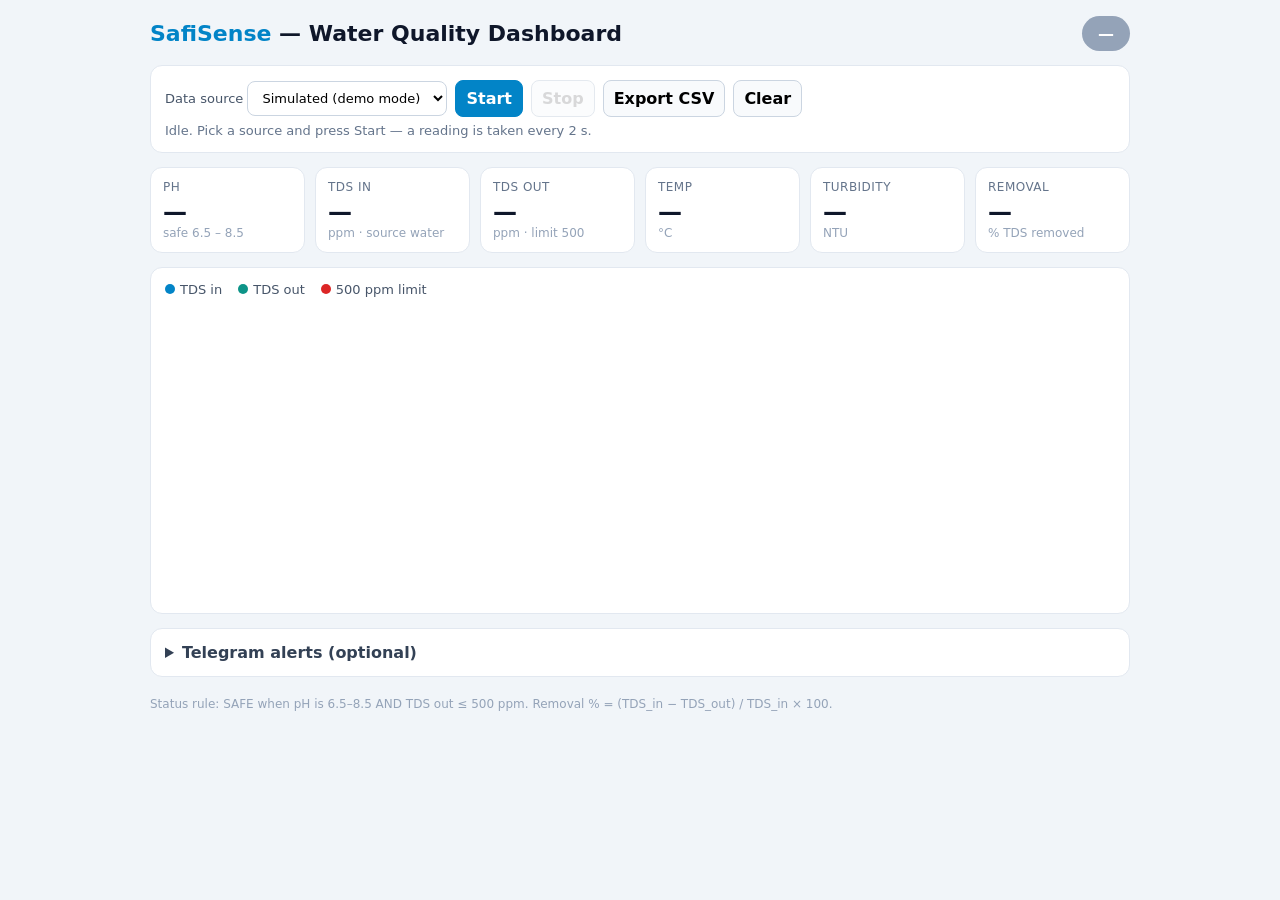
<file: dashboard deepseek_html_20261118_bf38f5.html>
<!doctype html>
<html lang="en">
<head>
<meta charset="UTF-8" />
<meta name="viewport" content="width=device-width, initial-scale=1.0" />
<title>SafiSense — Water Quality Dashboard</title>
<style>
  :root { font-family: Inter, system-ui, sans-serif; color: #0f172a; background: #f1f5f9; }
  * { box-sizing: border-box; }
  body { margin: 0; padding: 16px; }
  .wrap { max-width: 980px; margin: 0 auto; display: flex; flex-direction: column; gap: 14px; }
  header { display: flex; align-items: center; justify-content: space-between; flex-wrap: wrap; gap: 8px; }
  h1 { font-size: 22px; margin: 0; }
  h1 span { color: #0284c7; }
  .pill { padding: 8px 16px; border-radius: 999px; font-weight: 700; color: #fff; background: #94a3b8; }
  .pill.safe { background: #16a34a; }
  .pill.unsafe { background: #dc2626; }
  .card { background: #fff; border: 1px solid #e2e8f0; border-radius: 12px; padding: 14px; }
  .row { display: flex; gap: 8px; flex-wrap: wrap; align-items: center; }
  label { font-size: 13px; color: #475569; }
  input, select, button {
    font: inherit; padding: 8px 10px; border-radius: 8px;
    border: 1px solid #cbd5e1; background: #fff;
  }
  button { cursor: pointer; font-weight: 600; }
  button.primary { background: #0284c7; border-color: #0284c7; color: #fff; }
  button.ghost { background: #f8fafc; }
  button:disabled { opacity: .5; cursor: default; }
  #conn { font-size: 13px; color: #64748b; }
  .tiles { display: grid; grid-template-columns: repeat(auto-fit, minmax(140px, 1fr)); gap: 10px; }
  .tile { background: #fff; border: 1px solid #e2e8f0; border-radius: 12px; padding: 12px; }
  .tile .k { font-size: 12px; color: #64748b; text-transform: uppercase; letter-spacing: .04em; }
  .tile .v { font-size: 24px; font-weight: 700; margin-top: 4px; }
  .tile .v.bad { color: #dc2626; }
  .tile .u { font-size: 12px; color: #94a3b8; }
  canvas#chart { width: 100%; height: auto; display: block; }
  .legend { display: flex; gap: 16px; font-size: 13px; color: #475569; margin-bottom: 6px; }
  .dot { display: inline-block; width: 10px; height: 10px; border-radius: 50%; margin-right: 5px; }
  details summary { cursor: pointer; font-weight: 600; color: #334155; }
  .muted { font-size: 12px; color: #94a3b8; margin-top: 6px; }
</style>
</head>
<body>
<div class="wrap">
  <header>
    <h1><span>SafiSense</span> — Water Quality Dashboard</h1>
    <div id="statusPill" class="pill">—</div>
  </header>

  <div class="card">
    <div class="row">
      <label>Data source
        <select id="mode">
          <option value="sim">Simulated (demo mode)</option>
          <option value="esp32">ESP32 (live)</option>
          <option value="server">Server (live + ML)</option>
        </select>
      </label>
      <input id="espUrl" size="22" placeholder="http://192.168.4.1" />
      <button id="startBtn" class="primary">Start</button>
      <button id="stopBtn" class="ghost" disabled>Stop</button>
      <button id="csvBtn" class="ghost">Export CSV</button>
      <button id="clearBtn" class="ghost">Clear</button>
    </div>
    <div id="conn" class="muted">Idle. Pick a source and press Start — a reading is taken every 2 s.</div>
  </div>

  <div class="tiles">
    <div class="tile"><div class="k">pH</div><div class="v" id="tPh">—</div><div class="u">safe 6.5 – 8.5</div></div>
    <div class="tile"><div class="k">TDS in</div><div class="v" id="tTdsIn">—</div><div class="u">ppm · source water</div></div>
    <div class="tile"><div class="k">TDS out</div><div class="v" id="tTdsOut">—</div><div class="u">ppm · limit 500</div></div>
    <div class="tile"><div class="k">Temp</div><div class="v" id="tTemp">—</div><div class="u">°C</div></div>
    <div class="tile"><div class="k">Turbidity</div><div class="v" id="tTurb">—</div><div class="u">NTU</div></div>
    <div class="tile"><div class="k">Removal</div><div class="v" id="tRem">—</div><div class="u">% TDS removed</div></div>
  </div>

  <div class="card">
    <div class="legend">
      <span><span class="dot" style="background:#0284c7"></span>TDS in</span>
      <span><span class="dot" style="background:#0d9488"></span>TDS out</span>
      <span><span class="dot" style="background:#dc2626"></span>500 ppm limit</span>
    </div>
    <canvas id="chart" width="900" height="280"></canvas>
  </div>

  <details class="card">
    <summary>Telegram alerts (optional)</summary>
    <div class="row" style="margin-top:10px">
      <input id="tgToken" size="30" placeholder="Bot token" />
      <input id="tgChat" size="14" placeholder="Chat ID" />
      <button id="tgTest" class="ghost">Send test</button>
    </div>
    <div class="muted">Needs internet. Sends a message whenever status changes to UNSAFE. The token stays in this browser (localStorage). Works when the file is opened directly; the sandboxed preview may block network calls.</div>
  </details>

  <div class="muted">Status rule: SAFE when pH is 6.5–8.5 AND TDS out ≤ 500 ppm. Removal % = (TDS_in − TDS_out) / TDS_in × 100.</div>
</div>

<script>
const $ = id => document.getElementById(id);
const LIMIT_TDS = 500, PH_MIN = 6.5, PH_MAX = 8.5, MAX_POINTS = 150;
let history = [], timer = null, lastSafe = null;

const clamp = (x, a, b) => Math.min(b, Math.max(a, x));
const isSafe = r => r.ph >= PH_MIN && r.ph <= PH_MAX && r.tds_out <= LIMIT_TDS;
const removal = r => r.tds_in > 0 ? (r.tds_in - r.tds_out) / r.tds_in * 100 : 0;

// --- Simulated readings ---
const sim = { tdsIn: 650, tdsOut: 45, ph: 7.2, temp: 25.5, turb: 1.1 };
function simReading() {
  sim.tdsIn = clamp(sim.tdsIn + (Math.random() - 0.5) * 50, 350, 950);
  const spike = Math.random() < 0.06;
  sim.tdsOut = spike ? sim.tdsIn * (0.55 + Math.random() * 0.25) : sim.tdsIn * (0.03 + Math.random() * 0.07);
  sim.ph = clamp(sim.ph + (Math.random() - 0.5) * 0.12, 6.8, 8.2);
  if (Math.random() < 0.05) sim.ph = Math.random() < 0.5 ? 5.6 + Math.random() : 8.8 + Math.random() * 0.7;
  sim.temp = clamp(sim.temp + (Math.random() - 0.5) * 0.3, 23, 28);
  sim.turb = clamp(sim.turb + (Math.random() - 0.5) * 0.3, 0.1, 5);
  return { ts: Date.now(), ph: +sim.ph.toFixed(2), tds_in: Math.round(sim.tdsIn),
           tds_out: Math.round(sim.tdsOut), temp_c: +sim.temp.toFixed(1), turbidity: +sim.turb.toFixed(2) };
}

// --- ESP32 live readings ---
async function espReading(url) {
  const res = await fetch(url.replace(/\/$/, '') + '/data', { cache: 'no-store' });
  const d = await res.json();
  return { ts: d.ts || Date.now(), ph: d.ph, tds_in: d.tds_in, tds_out: d.tds_out,
           temp_c: d.temp_c, turbidity: d.turbidity ?? null };
}

// --- Telegram ---
function tgSend(text) {
  const token = $('tgToken').value.trim(), chat = $('tgChat').value.trim();
  if (!token || !chat) return;
  fetch(`https://api.telegram.org/bot${token}/sendMessage`, {
    method: 'POST', headers: { 'Content-Type': 'application/json' },
    body: JSON.stringify({ chat_id: chat, text })
  }).catch(() => {});
}
$('tgTest').onclick = () => tgSend('SafiSense test message ✅');
$('tgToken').value = localStorage.getItem('safisense_tg_token') || '';
$('tgChat').value = localStorage.getItem('safisense_tg_chat') || '';
$('tgToken').onchange = e => localStorage.setItem('safisense_tg_token', e.target.value.trim());
$('tgChat').onchange = e => localStorage.setItem('safisense_tg_chat', e.target.value.trim());

// --- Main loop ---
async function tick() {
  const mode = $('mode').value;
  let r, msg;
  
  if (mode === 'sim') {
    r = simReading();
    msg = 'Simulated data (demo mode)';
  } 
  else if (mode === 'server') {
    const base = $('espUrl').value.trim() || 'http://localhost:8000';
    try {
      const res = await fetch(base.replace(/\/+$/, '') + '/api/latest', { cache: 'no-store' });
      if (res.status === 404) {
        $('conn').textContent = 'Server is up, waiting for first ESP32 reading…';
        return;
      }
      const d = await res.json();
      r = {
        ts: d.ts || Date.now(),
        ph: d.ph,
        tds_in: d.tds_in,
        tds_out: d.tds_out,
        temp_c: d.temp_c,
        turbidity: d.turbidity ?? null,
        ml_safe: d.safe,
        ml_probability: d.probability_safe,
      };
      msg = `Live from server · model says ${d.safe ? "SAFE" : "UNSAFE"}`;
    } catch (e) {
      $('conn').textContent = 'Cannot reach FastAPI — is uvicorn running on port 8000?';
      return;
    }
  } 
  else {
    const url = $('espUrl').value.trim() || 'http://192.168.4.1';
    try {
      r = await espReading(url);
      msg = `Live from ${url}/data`;
    } catch (e) {
      $('conn').textContent = `Could not reach ${url}/data — check the ESP32 is in SoftAP mode and you are on its Wi-Fi. (${e.message})`;
      return;
    }
  }
  
  r.removal = removal(r);
  r.safe = isSafe(r);
  history.push(r);
  if (history.length > MAX_POINTS) history.shift();
  render(r, msg);
  if (lastSafe === true && !r.safe) tgSend('⚠️ SafiSense: water UNSAFE — ' + JSON.stringify({ ph: r.ph, tds_out: r.tds_out }));
  lastSafe = r.safe;
}

function render(r, msg) {
  $('conn').textContent = `${msg} · ${history.length} readings · last ${new Date(r.ts).toLocaleTimeString()}`;
  
  // 1. Render the Rule Pill
  const pill = $('statusPill');
  pill.textContent = r.safe ? 'SAFE ✓' : 'UNSAFE ✗';
  pill.className = 'pill ' + (r.safe ? 'safe' : 'unsafe');

  // 2. Render the ML Badge (if it exists)
  const old = document.getElementById("mlBadge");
  if (old) old.remove();
  if (r.ml_safe !== undefined) {
    const ml = document.createElement("span");
    ml.id = "mlBadge";
    ml.className = "pill " + (r.ml_safe ? "safe" : "unsafe");
    ml.style.fontSize = "13px";
    ml.style.padding = "4px 10px";
    ml.style.marginLeft = "8px";
    ml.textContent = `ML: ${r.ml_safe ? "SAFE" : "UNSAFE"}` +
      (r.ml_probability != null ? ` (${(r.ml_probability * 100).toFixed(0)}%)` : "");
    $("statusPill").after(ml);
  }

  const set = (id, val, bad) => { const el = $(id); el.textContent = val; el.classList.toggle('bad', !!bad); };
  set('tPh', r.ph.toFixed(2), r.ph < PH_MIN || r.ph > PH_MAX);
  set('tTdsIn', r.tds_in, false);
  set('tTdsOut', r.tds_out, r.tds_out > LIMIT_TDS);
  set('tTemp', r.temp_c.toFixed(1), false);
  set('tTurb', r.turbidity == null ? '—' : r.turbidity.toFixed(2), false);
  set('tRem', r.removal.toFixed(1) + '%', r.removal < 80);
  drawChart();
}

// --- Chart (plain canvas, no external library) ---
function drawChart() {
  const c = $('chart'), ctx = c.getContext('2d');
  const W = c.width, H = c.height, L = 52, R = 12, T = 14, B = 30;
  ctx.clearRect(0, 0, W, H);
  if (history.length < 2) {
    ctx.fillStyle = '#94a3b8'; ctx.font = '14px Inter, sans-serif';
    ctx.fillText('Waiting for readings…', L + 20, H / 2);
    return;
  }
  const vals = history.flatMap(r => [r.tds_in, r.tds_out]);
  const yMax = Math.max(1000, Math.ceil(Math.max(...vals) * 1.1 / 250) * 250);
  const x = i => L + i / (history.length - 1) * (W - L - R);
  const y = v => T + (1 - v / yMax) * (H - T - B);

  ctx.strokeStyle = '#e2e8f0'; ctx.fillStyle = '#64748b'; ctx.font = '11px Inter, sans-serif';
  const steps = 4;
  for (let s = 0; s <= steps; s++) {
    const v = yMax / steps * s, yy = y(v);
    ctx.beginPath(); ctx.moveTo(L, yy); ctx.lineTo(W - R, yy); ctx.stroke();
    ctx.textAlign = 'right'; ctx.fillText(v, L - 6, yy + 4);
  }
  ctx.setLineDash([5, 4]); ctx.strokeStyle = '#dc2626';
  ctx.beginPath(); ctx.moveTo(L, y(LIMIT_TDS)); ctx.lineTo(W - R, y(LIMIT_TDS)); ctx.stroke();
  ctx.setLineDash([]);
  ctx.textAlign = 'left'; ctx.fillText('500 ppm', L + 4, y(LIMIT_TDS) - 5);

  const line = (key, color) => {
    ctx.strokeStyle = color; ctx.lineWidth = 2; ctx.beginPath();
    history.forEach((r, i) => i ? ctx.lineTo(x(i), y(r[key])) : ctx.moveTo(x(i), y(r[key])));
    ctx.stroke(); ctx.lineWidth = 1;
  };
  line('tds_in', '#0284c7');
  line('tds_out', '#0d9488');
}

// --- CSV export ---
$('csvBtn').onclick = () => {
  if (!history.length) return;
  const head = 'ts_iso,ph,tds_in,tds_out,temp_c,turbidity,removal_pct,safe';
  const rows = history.map(r => [
    new Date(r.ts).toISOString(), r.ph, r.tds_in, r.tds_out, r.temp_c,
    r.turbidity ?? '', r.removal.toFixed(2), r.safe ? 1 : 0
  ].join(','));
  const blob = new Blob([head + '\n' + rows.join('\n')], { type: 'text/csv' });
  const a = document.createElement('a');
  a.href = URL.createObjectURL(blob);
  a.download = 'safisense_readings.csv';
  a.click();
  URL.revokeObjectURL(a.href);
};

// --- Controls ---
$('clearBtn').onclick = () => { history = []; lastSafe = null; drawChart(); $('conn').textContent = 'Cleared.'; };
$('startBtn').onclick = () => {
  if (timer) return;
  tick();
  timer = setInterval(tick, 2000);
  $('startBtn').disabled = true; $('stopBtn').disabled = false;
};
$('stopBtn').onclick = () => {
  clearInterval(timer); timer = null;
  $('startBtn').disabled = false; $('stopBtn').disabled = true;
  $('conn').textContent = 'Stopped.';
};
$('mode').onchange = () => {
  const m = $('mode').value;
  $('espUrl').style.display = (m === 'esp32' || m === 'server') ? '' : 'none';
  if (m === 'server') {
    $('espUrl').placeholder = "http://localhost:8000";
  } else {
    $('espUrl').placeholder = "http://192.168.4.1";
  }
  if (timer) { clearInterval(timer); timer = null; tick(); timer = setInterval(tick, 2000); }
};
$('espUrl').style.display = 'none';
</script>
</body>
</html>
</file>
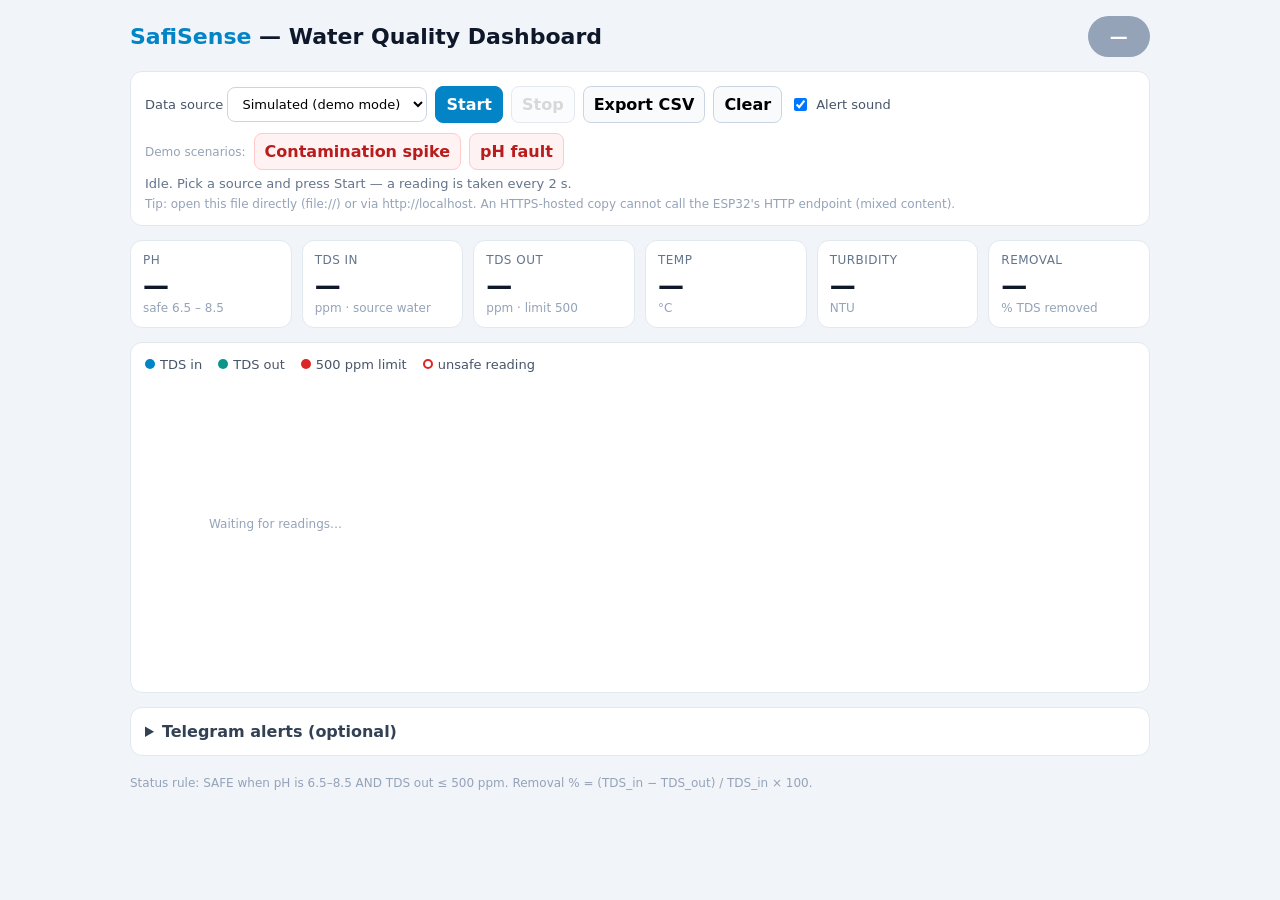
<file: deepseek_html_20261115_2539b1.html>
<!doctype html>
<html lang="en">
<head>
<meta charset="UTF-8" />
<meta name="viewport" content="width=device-width, initial-scale=1.0" />
<title>SafiSense — Water Quality Dashboard</title>
<style>
  :root { font-family: Inter, system-ui, sans-serif; color: #0f172a; background: #f1f5f9; }
  * { box-sizing: border-box; }
  body { margin: 0; padding: 16px; }
  .wrap { max-width: 1020px; margin: 0 auto; display: flex; flex-direction: column; gap: 14px; }
  header { display: flex; align-items: center; justify-content: space-between; flex-wrap: wrap; gap: 10px; }
  h1 { font-size: 22px; margin: 0; }
  h1 span { color: #0284c7; }
  .pill { padding: 10px 22px; border-radius: 999px; font-weight: 800; font-size: 18px; letter-spacing: .02em; color: #fff; background: #94a3b8; transition: background .2s; }
  .pill.safe { background: #16a34a; }
  .pill.unsafe { background: #dc2626; }
  .card { background: #fff; border: 1px solid #e2e8f0; border-radius: 12px; padding: 14px; }
  .row { display: flex; gap: 8px; flex-wrap: wrap; align-items: center; }
  label { font-size: 13px; color: #475569; }
  input, select, button { font: inherit; padding: 8px 10px; border-radius: 8px; border: 1px solid #cbd5e1; background: #fff; }
  button { cursor: pointer; font-weight: 600; }
  button.primary { background: #0284c7; border-color: #0284c7; color: #fff; }
  button.ghost { background: #f8fafc; }
  button.danger { background: #fef2f2; border-color: #fecaca; color: #b91c1c; }
  button:disabled { opacity: .5; cursor: default; }
  #conn { font-size: 13px; color: #64748b; }
  #conn.err { color: #b91c1c; }
  .tiles { display: grid; grid-template-columns: repeat(auto-fit, minmax(140px, 1fr)); gap: 10px; }
  .tile { background: #fff; border: 1px solid #e2e8f0; border-radius: 12px; padding: 12px; }
  .tile .k { font-size: 12px; color: #64748b; text-transform: uppercase; letter-spacing: .04em; }
  .tile .v { font-size: 26px; font-weight: 700; margin-top: 4px; font-variant-numeric: tabular-nums; }
  .tile .v.bad { color: #dc2626; }
  .tile .u { font-size: 12px; color: #94a3b8; }
  canvas#chart { width: 100%; height: 300px; display: block; }
  .legend { display: flex; gap: 16px; flex-wrap: wrap; font-size: 13px; color: #475569; margin-bottom: 6px; }
  .dot { display: inline-block; width: 10px; height: 10px; border-radius: 50%; margin-right: 5px; }
  details summary { cursor: pointer; font-weight: 600; color: #334155; }
  .muted { font-size: 12px; color: #94a3b8; margin-top: 6px; }
  .chk { display: inline-flex; gap: 6px; align-items: center; font-size: 13px; color: #475569; }
</style>
</head>
<body>
<div class="wrap">
  <header>
    <h1><span>SafiSense</span> — Water Quality Dashboard</h1>
    <div id="statusPill" class="pill" aria-live="polite">—</div>
  </header>

  <div class="card">
    <div class="row">
      <label>Data source
        <select id="mode">
          <option value="sim">Simulated (demo mode)</option>
          <option value="esp32">ESP32 (live)</option>
        </select>
      </label>
      <input id="espUrl" size="22" placeholder="http://192.168.4.1" />
      <button id="startBtn" class="primary">Start</button>
      <button id="stopBtn" class="ghost" disabled>Stop</button>
      <button id="csvBtn" class="ghost">Export CSV</button>
      <button id="clearBtn" class="ghost">Clear</button>
      <label class="chk"><input type="checkbox" id="sound" checked /> Alert sound</label>
    </div>
    <div class="row" id="scenarios" style="margin-top:10px">
      <span class="muted" style="margin:0">Demo scenarios:</span>
      <button id="spikeBtn" class="danger">Contamination spike</button>
      <button id="phFaultBtn" class="danger">pH fault</button>
    </div>
    <div id="conn" class="muted">Idle. Pick a source and press Start — a reading is taken every 2 s.</div>
    <div class="muted">Tip: open this file directly (file://) or via http://localhost. An HTTPS-hosted copy cannot call the ESP32's HTTP endpoint (mixed content).</div>
  </div>

  <div class="tiles">
    <div class="tile"><div class="k">pH</div><div class="v" id="tPh">—</div><div class="u">safe 6.5 – 8.5</div></div>
    <div class="tile"><div class="k">TDS in</div><div class="v" id="tTdsIn">—</div><div class="u">ppm · source water</div></div>
    <div class="tile"><div class="k">TDS out</div><div class="v" id="tTdsOut">—</div><div class="u">ppm · limit 500</div></div>
    <div class="tile"><div class="k">Temp</div><div class="v" id="tTemp">—</div><div class="u">°C</div></div>
    <div class="tile"><div class="k">Turbidity</div><div class="v" id="tTurb">—</div><div class="u">NTU</div></div>
    <div class="tile"><div class="k">Removal</div><div class="v" id="tRem">—</div><div class="u">% TDS removed</div></div>
  </div>

  <div class="card">
    <div class="legend">
      <span><span class="dot" style="background:#0284c7"></span>TDS in</span>
      <span><span class="dot" style="background:#0d9488"></span>TDS out</span>
      <span><span class="dot" style="background:#dc2626"></span>500 ppm limit</span>
      <span><span class="dot" style="background:#fff;border:2px solid #dc2626"></span>unsafe reading</span>
    </div>
    <canvas id="chart"></canvas>
  </div>

  <details class="card">
    <summary>Telegram alerts (optional)</summary>
    <div class="row" style="margin-top:10px">
      <input id="tgToken" size="30" placeholder="Bot token" />
      <input id="tgChat" size="14" placeholder="Chat ID" />
      <button id="tgTest" class="ghost">Send test</button>
    </div>
    <div class="muted">Needs internet. Sends one message when status turns UNSAFE (30 s cooldown). The token stays in this browser. Note: if you're joined to the ESP32's own Wi-Fi there is no internet, so alerts only work in demo mode or when the ESP32 is on a network with internet.</div>
  </details>

  <div class="muted">Status rule: SAFE when pH is 6.5–8.5 AND TDS out ≤ 500 ppm. Removal % = (TDS_in − TDS_out) / TDS_in × 100.</div>
</div>

<script>
const $ = id => document.getElementById(id);
const LIMIT_TDS = 500, PH_MIN = 6.5, PH_MAX = 8.5, MAX_POINTS = 150;
const POLL_MS = 2000, FETCH_TIMEOUT_MS = 1500, ALERT_COOLDOWN_MS = 30000;

let history = [], timer = null, inFlight = false, lastSafe = null;
let lastAlertAt = 0, audioCtx = null;

const clamp = (x, a, b) => Math.min(b, Math.max(a, x));
const isSafe = r => r.ph >= PH_MIN && r.ph <= PH_MAX && r.tds_out <= LIMIT_TDS;
const removal = r => r.tds_in > 0 ? (r.tds_in - r.tds_out) / r.tds_in * 100 : 0;

const store = {
  get(k, d = '') { try { return localStorage.getItem(k) ?? d; } catch { return d; } },
  set(k, v) { try { localStorage.setItem(k, v); } catch {} }
};

const sim = { tdsIn: 650, tdsOut: 45, ph: 7.2, temp: 25.5, turb: 1.1, tdsEvent: 0, phEvent: 0, phSide: 7 };

function simReading() {
  sim.tdsIn = clamp(sim.tdsIn + (Math.random() - 0.5) * 50, 350, 950);
  let spike = false;
  if (sim.tdsEvent > 0) { sim.tdsEvent--; spike = true; }
  else if (Math.random() < 0.06) spike = true;
  sim.tdsOut = spike ? sim.tdsIn * (0.55 + Math.random() * 0.25) : sim.tdsIn * (0.03 + Math.random() * 0.07);

  sim.ph = clamp(sim.ph + (Math.random() - 0.5) * 0.12, 6.8, 8.2);
  if (sim.phEvent > 0) { sim.phEvent--; sim.ph = clamp(sim.phSide + (Math.random() - 0.5) * 0.1, 4, 10); }
  else if (Math.random() < 0.05) sim.ph = Math.random() < 0.5 ? 5.6 + Math.random() : 8.8 + Math.random() * 0.7;

  sim.temp = clamp(sim.temp + (Math.random() - 0.5) * 0.3, 23, 28);
  sim.turb = clamp(sim.turb + (Math.random() - 0.5) * 0.3, 0.1, 5);

  return { ts: Date.now(), ph: +sim.ph.toFixed(2), tds_in: Math.round(sim.tdsIn),
           tds_out: Math.round(sim.tdsOut), temp_c: +sim.temp.toFixed(1), turbidity: +sim.turb.toFixed(2) };
}

async function espReading(base) {
  const ctrl = new AbortController();
  const to = setTimeout(() => ctrl.abort(), FETCH_TIMEOUT_MS);
  const url = base.replace(/\/+$/, '').replace(/\/data$/, '') + '/data';
  try {
    const res = await fetch(url, { cache: 'no-store', signal: ctrl.signal });
    if (!res.ok) throw new Error('HTTP ' + res.status);
    const d = await res.json();
    const num = v => { const n = Number(v); return Number.isFinite(n) ? n : null; };
    const tsRaw = Number(d.ts);
    const ts = Number.isFinite(tsRaw) && tsRaw > 0 ? (tsRaw < 1e12 ? tsRaw * 1000 : tsRaw) : Date.now();
    const r = { ts, ph: num(d.ph), tds_in: num(d.tds_in), tds_out: num(d.tds_out),
                temp_c: num(d.temp_c), turbidity: d.turbidity == null ? null : num(d.turbidity) };
    if (r.ph == null || r.tds_in == null || r.tds_out == null || r.temp_c == null) {
      throw new Error('malformed JSON (need ph, tds_in, tds_out, temp_c)');
    }
    return r;
  } finally { clearTimeout(to); }
}

function setConn(text, isErr = false) {
  const el = $('conn');
  el.textContent = text;
  el.classList.toggle('err', isErr);
}

function tgSend(text) {
  const token = $('tgToken').value.trim(), chat = $('tgChat').value.trim();
  if (!token || !chat) return;
  fetch(`https://api.telegram.org/bot${token}/sendMessage`, {
    method: 'POST',
    body: new URLSearchParams({ chat_id: chat, text })
  }).catch(() => {});
}

function beep() {
  try {
    if (!audioCtx) return;
    const o = audioCtx.createOscillator(), g = audioCtx.createGain();
    o.type = 'square'; o.frequency.value = 880;
    const t = audioCtx.currentTime;
    g.gain.setValueAtTime(0.0001, t);
    g.gain.exponentialRampToValueAtTime(0.2, t + 0.02);
    g.gain.exponentialRampToValueAtTime(0.0001, t + 0.35);
    o.connect(g).connect(audioCtx.destination);
    o.start(t); o.stop(t + 0.4);
  } catch {}
}

async function tick() {
  if (inFlight) return;
  const mode = $('mode').value;
  let r, msg;

  if (mode === 'sim') {
    r = simReading();
    msg = 'Simulated data (demo mode)';
  } else {
    const base = $('espUrl').value.trim() || 'http://192.168.4.1';
    inFlight = true;
    try {
      r = await espReading(base);
      if ($('mode').value !== 'esp32') return;
      msg = `Live from ${base.replace(/\/+$/, '').replace(/\/data$/, '')}/data`;
    } catch (e) {
      const reason = e.name === 'AbortError' ? `no response in ${FETCH_TIMEOUT_MS} ms` : e.message;
      setConn(`Cannot reach ${base}/data — ${reason}. Check the ESP32 is in SoftAP mode and you are joined to its Wi-Fi.`, true);
      return;
    } finally {
      inFlight = false;
    }
  }

  r.removal = removal(r);
  r.safe = isSafe(r);
  history.push(r);
  if (history.length > MAX_POINTS) history.shift();
  render(r, msg);
}

function render(r, msg) {
  setConn(`${msg} · ${history.length} readings · last ${new Date(r.ts).toLocaleTimeString()}`);
  const pill = $('statusPill');
  pill.textContent = r.safe ? 'SAFE ✓' : 'UNSAFE ✗';
  pill.className = 'pill ' + (r.safe ? 'safe' : 'unsafe');
  document.title = (r.safe ? '✅' : '⚠️') + ' SafiSense — Water Quality';

  const set = (id, val, bad) => { const el = $(id); el.textContent = val; el.classList.toggle('bad', !!bad); };
  set('tPh', r.ph.toFixed(2), r.ph < PH_MIN || r.ph > PH_MAX);
  set('tTdsIn', Math.round(r.tds_in), false);
  set('tTdsOut', Math.round(r.tds_out), r.tds_out > LIMIT_TDS);
  set('tTemp', r.temp_c.toFixed(1), false);
  set('tTurb', r.turbidity == null ? '—' : r.turbidity.toFixed(2), r.turbidity != null && r.turbidity > 5);
  set('tRem', r.removal.toFixed(1) + '%', r.removal < 80);

  const wasSafe = lastSafe;
  lastSafe = r.safe;
  if (!r.safe && wasSafe !== false && Date.now() - lastAlertAt > ALERT_COOLDOWN_MS) {
    lastAlertAt = Date.now();
    tgSend(`⚠️ SafiSense: water UNSAFE — pH ${r.ph.toFixed(2)}, TDS out ${Math.round(r.tds_out)} ppm, removal ${r.removal.toFixed(1)}%`);
    if ($('sound').checked) beep();
  }

  drawChart();
}

function drawChart() {
  const c = $('chart');
  const dpr = window.devicePixelRatio || 1;
  const W = Math.max(320, c.clientWidth || 900), H = 300;
  if (c.width !== Math.round(W * dpr) || c.height !== Math.round(H * dpr)) {
    c.width = Math.round(W * dpr);
    c.height = Math.round(H * dpr);
  }
  const ctx = c.getContext('2d');
  ctx.setTransform(dpr, 0, 0, dpr, 0, 0);
  ctx.clearRect(0, 0, W, H);
  ctx.font = '12px Inter, system-ui, sans-serif';

  if (history.length < 2) {
    ctx.fillStyle = '#94a3b8';
    ctx.textAlign = 'left';
    ctx.fillText('Waiting for readings…', 64, H / 2);
    return;
  }

  const L = 58, R = 18, T = 16, B = 38;
  const vals = history.flatMap(r => [r.tds_in, r.tds_out]);
  const yMax = Math.max(1000, Math.ceil(Math.max(...vals) * 1.1 / 250) * 250);
  const x = i => L + i / (history.length - 1) * (W - L - R);
  const y = v => T + (1 - v / yMax) * (H - T - B);

  ctx.strokeStyle = '#e2e8f0';
  ctx.fillStyle = '#64748b';
  ctx.lineWidth = 1;
  for (let s = 0; s <= 4; s++) {
    const v = yMax / 4 * s, yy = y(v);
    ctx.beginPath(); ctx.moveTo(L, yy); ctx.lineTo(W - R, yy); ctx.stroke();
    ctx.textAlign = 'right';
    ctx.fillText(v.toLocaleString(), L - 8, yy + 4);
  }

  ctx.save();
  ctx.setLineDash([5, 4]); ctx.strokeStyle = '#dc2626';
  ctx.beginPath(); ctx.moveTo(L, y(LIMIT_TDS)); ctx.lineTo(W - R, y(LIMIT_TDS)); ctx.stroke();
  ctx.restore();
  ctx.fillStyle = '#dc2626';
  ctx.textAlign = 'left';
  ctx.fillText('500 ppm limit', L + 4, y(LIMIT_TDS) - 6);

  const line = (key, color) => {
    ctx.strokeStyle = color; ctx.lineWidth = 2; ctx.lineJoin = 'round';
    ctx.beginPath();
    history.forEach((r, i) => i ? ctx.lineTo(x(i), y(r[key])) : ctx.moveTo(x(i), y(r[key])));
    ctx.stroke();
  };
  line('tds_in', '#0284c7');
  line('tds_out', '#0d9488');

  history.forEach((r, i) => {
    if (r.safe) return;
    ctx.beginPath();
    ctx.arc(x(i), y(r.tds_out), 3, 0, Math.PI * 2);
    ctx.fillStyle = '#fff'; ctx.fill();
    ctx.strokeStyle = '#dc2626'; ctx.lineWidth = 2; ctx.stroke();
  });
  ctx.lineWidth = 1;

  const first = new Date(history[0].ts);
  const mid = new Date(history[Math.floor(history.length / 2)].ts);
  const last = new Date(history[history.length - 1].ts);
  ctx.fillStyle = '#64748b';
  ctx.textAlign = 'left';   ctx.fillText(first.toLocaleTimeString(), L, H - 12);
  ctx.textAlign = 'center'; ctx.fillText(mid.toLocaleTimeString(), (L + W - R) / 2, H - 12);
  ctx.textAlign = 'right';  ctx.fillText(last.toLocaleTimeString(), W - R, H - 12);

  ctx.save();
  ctx.translate(14, (T + H - B) / 2);
  ctx.rotate(-Math.PI / 2);
  ctx.textAlign = 'center';
  ctx.fillStyle = '#94a3b8';
  ctx.fillText('TDS (ppm)', 0, 0);
  ctx.restore();
}

$('csvBtn').onclick = () => {
  if (!history.length) return;
  const head = 'ts_iso,ph,tds_in,tds_out,temp_c,turbidity,removal_pct,safe';
  const rows = history.map(r => [
    new Date(r.ts).toISOString(), r.ph, r.tds_in, r.tds_out, r.temp_c,
    r.turbidity ?? '', r.removal.toFixed(2), r.safe ? 1 : 0
  ].join(','));
  const blob = new Blob([head + '\n' + rows.join('\n')], { type: 'text/csv' });
  const a = document.createElement('a');
  a.href = URL.createObjectURL(blob);
  a.download = 'safisense_readings.csv';
  a.click();
  URL.revokeObjectURL(a.href);
};

$('clearBtn').onclick = () => {
  history = []; lastSafe = null;
  drawChart();
  setConn('Cleared.');
};

$('startBtn').onclick = () => {
  if (timer) return;
  if (!audioCtx) {
    try { audioCtx = new (window.AudioContext || window.webkitAudioContext)(); } catch {}
  }
  tick();
  timer = setInterval(tick, POLL_MS);
  $('startBtn').disabled = true;
  $('stopBtn').disabled = false;
};

$('stopBtn').onclick = () => {
  clearInterval(timer); timer = null;
  $('startBtn').disabled = false;
  $('stopBtn').disabled = true;
  setConn('Stopped.');
};

$('mode').onchange = () => {
  const live = $('mode').value === 'esp32';
  $('espUrl').style.display = live ? '' : 'none';
  $('scenarios').style.display = live ? 'none' : '';
  history = []; lastSafe = null; drawChart();
  setConn(live ? 'Live mode — press Start, then join the ESP32 Wi-Fi.' : 'Demo mode — press Start to simulate.');
};

$('spikeBtn').onclick = () => { sim.tdsEvent = 4; if (timer) tick(); };
$('phFaultBtn').onclick = () => {
  sim.phEvent = 4;
  sim.phSide = Math.random() < 0.5 ? 5.9 : 9.3;
  if (timer) tick();
};

$('tgTest').onclick = () => {
  if (!$('tgToken').value.trim() || !$('tgChat').value.trim()) {
    setConn('Enter the bot token and chat ID first.', true);
    return;
  }
  tgSend('SafiSense test message ✅');
};

$('espUrl').value = store.get('safisense_esp_url');
$('espUrl').onchange = e => store.set('safisense_esp_url', e.target.value.trim());
$('tgToken').value = store.get('safisense_tg_token');
$('tgChat').value = store.get('safisense_tg_chat');
$('tgToken').onchange = e => store.set('safisense_tg_token', e.target.value.trim());
$('tgChat').onchange = e => store.set('safisense_tg_chat', e.target.value.trim());

$('espUrl').style.display = 'none';
$('scenarios').style.display = '';
window.addEventListener('resize', drawChart);
drawChart();
</script>
</body>
</html>
</file>
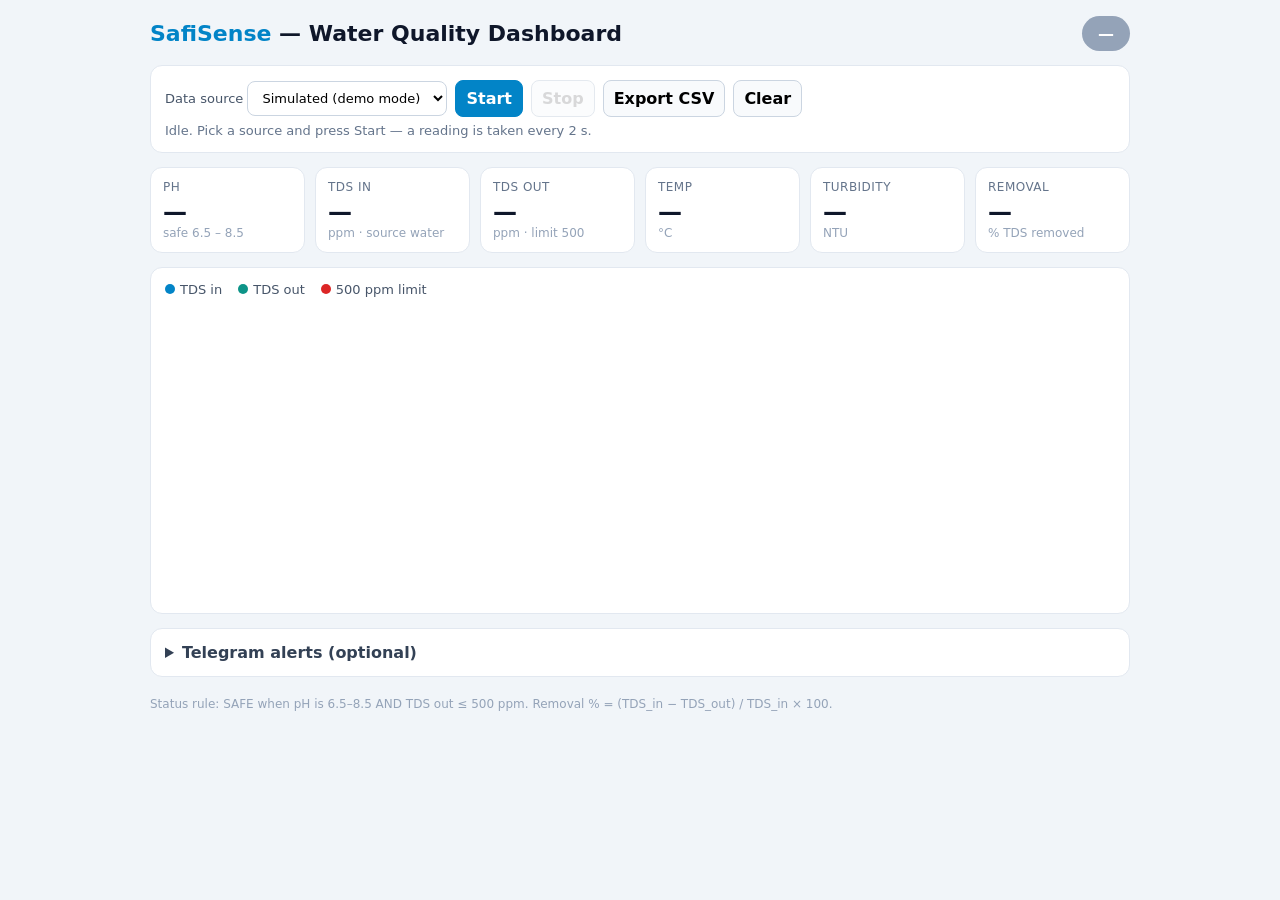
<file: safisense-water-quality-dashboard.html>
<!doctype html>
<html lang="en">
<head>
<meta charset="UTF-8" />
<meta name="viewport" content="width=device-width, initial-scale=1.0" />
<title>SafiSense — Water Quality Dashboard</title>
<style>
  :root { font-family: Inter, system-ui, sans-serif; color: #0f172a; background: #f1f5f9; }
  * { box-sizing: border-box; }
  body { margin: 0; padding: 16px; }
  .wrap { max-width: 980px; margin: 0 auto; display: flex; flex-direction: column; gap: 14px; }
  header { display: flex; align-items: center; justify-content: space-between; flex-wrap: wrap; gap: 8px; }
  h1 { font-size: 22px; margin: 0; }
  h1 span { color: #0284c7; }
  .pill { padding: 8px 16px; border-radius: 999px; font-weight: 700; color: #fff; background: #94a3b8; }
  .pill.safe { background: #16a34a; }
  .pill.unsafe { background: #dc2626; }
  .card { background: #fff; border: 1px solid #e2e8f0; border-radius: 12px; padding: 14px; }
  .row { display: flex; gap: 8px; flex-wrap: wrap; align-items: center; }
  label { font-size: 13px; color: #475569; }
  input, select, button {
    font: inherit; padding: 8px 10px; border-radius: 8px;
    border: 1px solid #cbd5e1; background: #fff;
  }
  button { cursor: pointer; font-weight: 600; }
  button.primary { background: #0284c7; border-color: #0284c7; color: #fff; }
  button.ghost { background: #f8fafc; }
  button:disabled { opacity: .5; cursor: default; }
  #conn { font-size: 13px; color: #64748b; }
  .tiles { display: grid; grid-template-columns: repeat(auto-fit, minmax(140px, 1fr)); gap: 10px; }
  .tile { background: #fff; border: 1px solid #e2e8f0; border-radius: 12px; padding: 12px; }
  .tile .k { font-size: 12px; color: #64748b; text-transform: uppercase; letter-spacing: .04em; }
  .tile .v { font-size: 24px; font-weight: 700; margin-top: 4px; }
  .tile .v.bad { color: #dc2626; }
  .tile .u { font-size: 12px; color: #94a3b8; }
  canvas#chart { width: 100%; height: auto; display: block; }
  .legend { display: flex; gap: 16px; font-size: 13px; color: #475569; margin-bottom: 6px; }
  .dot { display: inline-block; width: 10px; height: 10px; border-radius: 50%; margin-right: 5px; }
  details summary { cursor: pointer; font-weight: 600; color: #334155; }
  .muted { font-size: 12px; color: #94a3b8; margin-top: 6px; }
</style>
</head>
<body>
<div class="wrap">
  <header>
    <h1><span>SafiSense</span> — Water Quality Dashboard</h1>
    <div id="statusPill" class="pill">—</div>
  </header>

  <div class="card">
    <div class="row">
      <label>Data source
        <select id="mode">
          <option value="sim">Simulated (demo mode)</option>
          <option value="esp32">ESP32 (live)</option>
		  <option value="server">Server (live + ML)</option>
        </select>
      </label>
      <input id="espUrl" size="22" placeholder="http://192.168.4.1" />
      <button id="startBtn" class="primary">Start</button>
      <button id="stopBtn" class="ghost" disabled>Stop</button>
      <button id="csvBtn" class="ghost">Export CSV</button>
      <button id="clearBtn" class="ghost">Clear</button>
    </div>
    <div id="conn" class="muted">Idle. Pick a source and press Start — a reading is taken every 2 s.</div>
  </div>

  <div class="tiles">
    <div class="tile"><div class="k">pH</div><div class="v" id="tPh">—</div><div class="u">safe 6.5 – 8.5</div></div>
    <div class="tile"><div class="k">TDS in</div><div class="v" id="tTdsIn">—</div><div class="u">ppm · source water</div></div>
    <div class="tile"><div class="k">TDS out</div><div class="v" id="tTdsOut">—</div><div class="u">ppm · limit 500</div></div>
    <div class="tile"><div class="k">Temp</div><div class="v" id="tTemp">—</div><div class="u">°C</div></div>
    <div class="tile"><div class="k">Turbidity</div><div class="v" id="tTurb">—</div><div class="u">NTU</div></div>
    <div class="tile"><div class="k">Removal</div><div class="v" id="tRem">—</div><div class="u">% TDS removed</div></div>
  </div>

  <div class="card">
    <div class="legend">
      <span><span class="dot" style="background:#0284c7"></span>TDS in</span>
      <span><span class="dot" style="background:#0d9488"></span>TDS out</span>
      <span><span class="dot" style="background:#dc2626"></span>500 ppm limit</span>
    </div>
    <canvas id="chart" width="900" height="280"></canvas>
  </div>

  <details class="card">
    <summary>Telegram alerts (optional)</summary>
    <div class="row" style="margin-top:10px">
      <input id="tgToken" size="30" placeholder="Bot token" />
      <input id="tgChat" size="14" placeholder="Chat ID" />
      <button id="tgTest" class="ghost">Send test</button>
    </div>
    <div class="muted">Needs internet. Sends a message whenever status changes to UNSAFE. The token stays in this browser (localStorage). Works when the file is opened directly; the sandboxed preview may block network calls.</div>
  </details>

  <div class="muted">Status rule: SAFE when pH is 6.5–8.5 AND TDS out ≤ 500 ppm. Removal % = (TDS_in − TDS_out) / TDS_in × 100.</div>
</div>

<script>
const $ = id => document.getElementById(id);
const LIMIT_TDS = 500, PH_MIN = 6.5, PH_MAX = 8.5, MAX_POINTS = 150;
let history = [], timer = null, lastSafe = null;

const clamp = (x, a, b) => Math.min(b, Math.max(a, x));
const isSafe = r => r.ph >= PH_MIN && r.ph <= PH_MAX && r.tds_out <= LIMIT_TDS;
const removal = r => r.tds_in > 0 ? (r.tds_in - r.tds_out) / r.tds_in * 100 : 0;

// --- Simulated readings ---
const sim = { tdsIn: 650, tdsOut: 45, ph: 7.2, temp: 25.5, turb: 1.1 };
function simReading() {
  sim.tdsIn = clamp(sim.tdsIn + (Math.random() - 0.5) * 50, 350, 950);
  const spike = Math.random() < 0.06;
  sim.tdsOut = spike ? sim.tdsIn * (0.55 + Math.random() * 0.25) : sim.tdsIn * (0.03 + Math.random() * 0.07);
  sim.ph = clamp(sim.ph + (Math.random() - 0.5) * 0.12, 6.8, 8.2);
  if (Math.random() < 0.05) sim.ph = Math.random() < 0.5 ? 5.6 + Math.random() : 8.8 + Math.random() * 0.7;
  sim.temp = clamp(sim.temp + (Math.random() - 0.5) * 0.3, 23, 28);
  sim.turb = clamp(sim.turb + (Math.random() - 0.5) * 0.3, 0.1, 5);
  return { ts: Date.now(), ph: +sim.ph.toFixed(2), tds_in: Math.round(sim.tdsIn),
           tds_out: Math.round(sim.tdsOut), temp_c: +sim.temp.toFixed(1), turbidity: +sim.turb.toFixed(2) };
}

// --- ESP32 live readings ---
async function espReading(url) {
  const res = await fetch(url.replace(/\/$/, '') + '/data', { cache: 'no-store' });
  const d = await res.json();
  return { ts: d.ts || Date.now(), ph: d.ph, tds_in: d.tds_in, tds_out: d.tds_out,
           temp_c: d.temp_c, turbidity: d.turbidity ?? null };
}

// --- Telegram ---
function tgSend(text) {
  const token = $('tgToken').value.trim(), chat = $('tgChat').value.trim();
  if (!token || !chat) return;
  fetch(`https://api.telegram.org/bot${token}/sendMessage`, {
    method: 'POST', headers: { 'Content-Type': 'application/json' },
    body: JSON.stringify({ chat_id: chat, text })
  }).catch(() => {});
}
$('tgTest').onclick = () => tgSend('SafiSense test message ✅');
$('tgToken').value = localStorage.getItem('safisense_tg_token') || '';
$('tgChat').value = localStorage.getItem('safisense_tg_chat') || '';
$('tgToken').onchange = e => localStorage.setItem('safisense_tg_token', e.target.value.trim());
$('tgChat').onchange = e => localStorage.setItem('safisense_tg_chat', e.target.value.trim());

// --- Main loop ---
async function tick() {
  const mode = $('mode').value;
  let r, msg;
  if (mode === 'sim') {
    r = simReading();
    msg = 'Simulated data (demo mode)';
  } else {
    const url = $('espUrl').value.trim() || 'http://192.168.4.1';
    try {
      r = await espReading(url);
      msg = `Live from ${url}/data`;
    } catch (e) {
      $('conn').textContent = `Could not reach ${url}/data — check the ESP32 is in SoftAP mode and you are on its Wi-Fi. (${e.message})`;
      return;
    }
  }
  r.removal = removal(r);
  r.safe = isSafe(r);
  history.push(r);
  if (history.length > MAX_POINTS) history.shift();
  render(r, msg);
  if (lastSafe === true && !r.safe) tgSend('⚠️ SafiSense: water UNSAFE — ' + JSON.stringify({ ph: r.ph, tds_out: r.tds_out }));
  lastSafe = r.safe;
}

function render(r, msg) {
  $('conn').textContent = `${msg} · ${history.length} readings · last ${new Date(r.ts).toLocaleTimeString()}`;
  const pill = $('statusPill');
  pill.textContent = r.safe ? 'SAFE ✓' : 'UNSAFE ✗';
  pill.className = 'pill ' + (r.safe ? 'safe' : 'unsafe');
  const set = (id, val, bad) => { const el = $(id); el.textContent = val; el.classList.toggle('bad', !!bad); };
  set('tPh', r.ph.toFixed(2), r.ph < PH_MIN || r.ph > PH_MAX);
  set('tTdsIn', r.tds_in, false);
  set('tTdsOut', r.tds_out, r.tds_out > LIMIT_TDS);
  set('tTemp', r.temp_c.toFixed(1), false);
  set('tTurb', r.turbidity == null ? '—' : r.turbidity.toFixed(2), false);
  set('tRem', r.removal.toFixed(1) + '%', r.removal < 80);
  drawChart();
}

// --- Chart (plain canvas, no external library) ---
function drawChart() {
  const c = $('chart'), ctx = c.getContext('2d');
  const W = c.width, H = c.height, L = 52, R = 12, T = 14, B = 30;
  ctx.clearRect(0, 0, W, H);
  if (history.length < 2) {
    ctx.fillStyle = '#94a3b8'; ctx.font = '14px Inter, sans-serif';
    ctx.fillText('Waiting for readings…', L + 20, H / 2);
    return;
  }
  const vals = history.flatMap(r => [r.tds_in, r.tds_out]);
  const yMax = Math.max(1000, Math.ceil(Math.max(...vals) * 1.1 / 250) * 250);
  const x = i => L + i / (history.length - 1) * (W - L - R);
  const y = v => T + (1 - v / yMax) * (H - T - B);

  ctx.strokeStyle = '#e2e8f0'; ctx.fillStyle = '#64748b'; ctx.font = '11px Inter, sans-serif';
  const steps = 4;
  for (let s = 0; s <= steps; s++) {
    const v = yMax / steps * s, yy = y(v);
    ctx.beginPath(); ctx.moveTo(L, yy); ctx.lineTo(W - R, yy); ctx.stroke();
    ctx.textAlign = 'right'; ctx.fillText(v, L - 6, yy + 4);
  }
  ctx.setLineDash([5, 4]); ctx.strokeStyle = '#dc2626';
  ctx.beginPath(); ctx.moveTo(L, y(LIMIT_TDS)); ctx.lineTo(W - R, y(LIMIT_TDS)); ctx.stroke();
  ctx.setLineDash([]);
  ctx.textAlign = 'left'; ctx.fillText('500 ppm', L + 4, y(LIMIT_TDS) - 5);

  const line = (key, color) => {
    ctx.strokeStyle = color; ctx.lineWidth = 2; ctx.beginPath();
    history.forEach((r, i) => i ? ctx.lineTo(x(i), y(r[key])) : ctx.moveTo(x(i), y(r[key])));
    ctx.stroke(); ctx.lineWidth = 1;
  };
  line('tds_in', '#0284c7');
  line('tds_out', '#0d9488');
}

// --- CSV export ---
$('csvBtn').onclick = () => {
  if (!history.length) return;
  const head = 'ts_iso,ph,tds_in,tds_out,temp_c,turbidity,removal_pct,safe';
  const rows = history.map(r => [
    new Date(r.ts).toISOString(), r.ph, r.tds_in, r.tds_out, r.temp_c,
    r.turbidity ?? '', r.removal.toFixed(2), r.safe ? 1 : 0
  ].join(','));
  const blob = new Blob([head + '\n' + rows.join('\n')], { type: 'text/csv' });
  const a = document.createElement('a');
  a.href = URL.createObjectURL(blob);
  a.download = 'safisense_readings.csv';
  a.click();
  URL.revokeObjectURL(a.href);
};

// --- Controls ---
$('clearBtn').onclick = () => { history = []; lastSafe = null; drawChart(); $('conn').textContent = 'Cleared.'; };
$('startBtn').onclick = () => {
  if (timer) return;
  tick();
  timer = setInterval(tick, 2000);
  $('startBtn').disabled = true; $('stopBtn').disabled = false;
};
$('stopBtn').onclick = () => {
  clearInterval(timer); timer = null;
  $('startBtn').disabled = false; $('stopBtn').disabled = true;
  $('conn').textContent = 'Stopped.';
};
$('mode').onchange = () => {
  $('espUrl').style.display = $('mode').value === 'esp32' ? '' : 'none';
  if (timer) { clearInterval(timer); timer = null; tick(); timer = setInterval(tick, 2000); }
};
$('espUrl').style.display = 'none';
</script>
</body>
</html>
</file>
